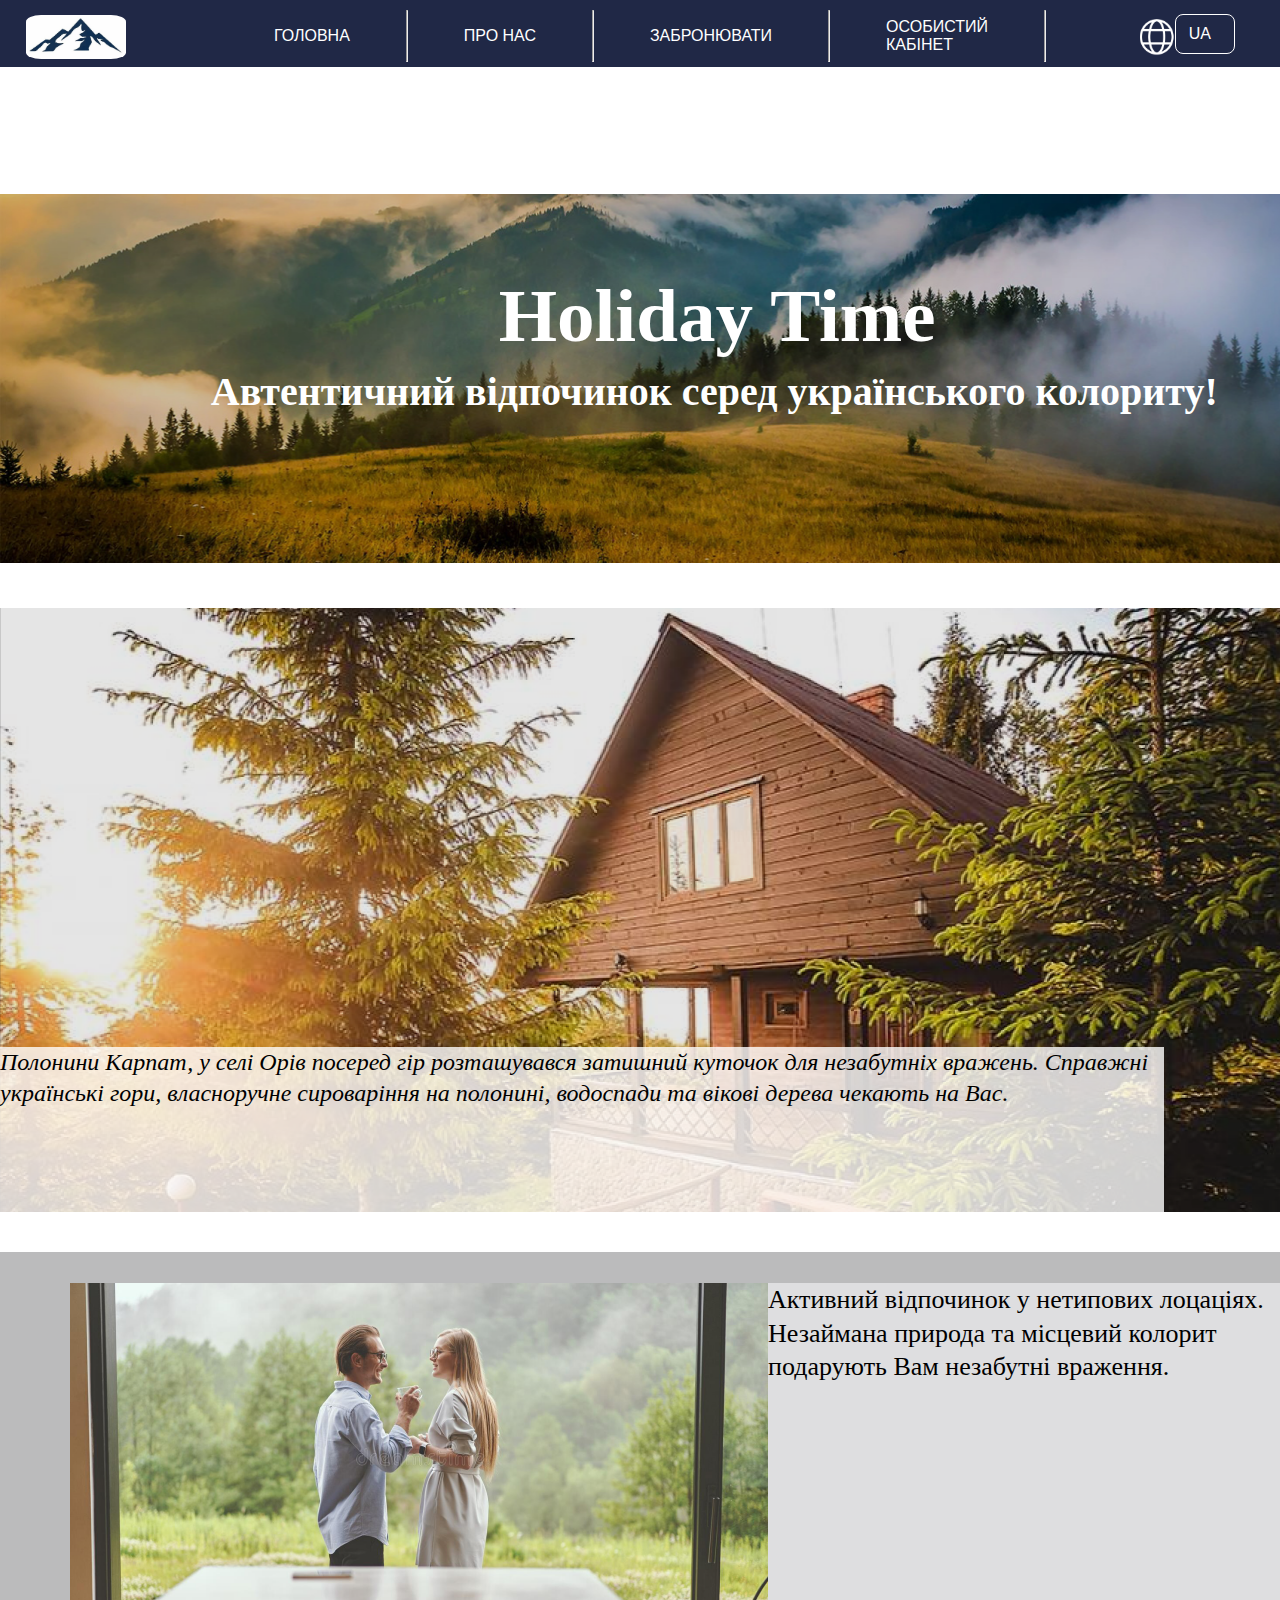
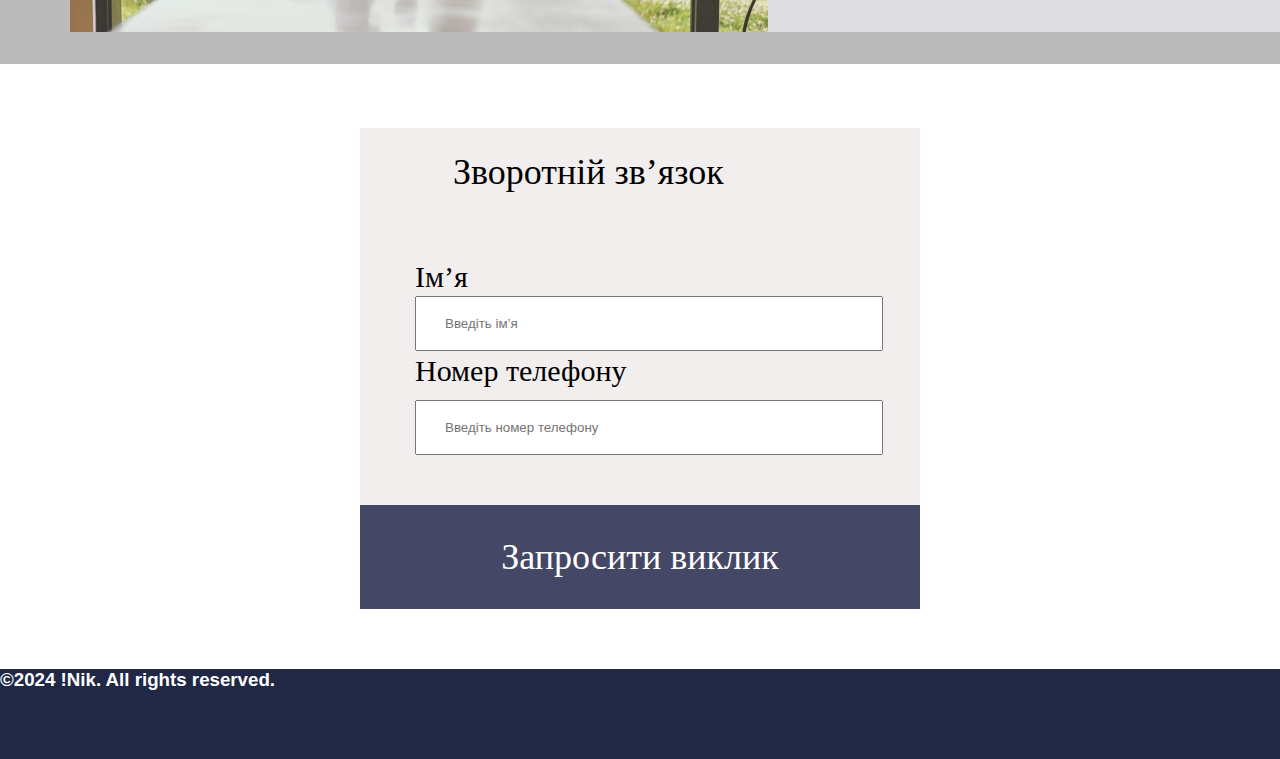
<file: index.html>
<!DOCTYPE html>
<html lang="en">
<head>
  <meta charset="UTF-8">
  <meta name="viewport" content="width=device-width, initial-scale=1.0">
  <title>Document</title>
  <link rel="stylesheet" href="css/style.css">
  <link rel="stylesheet" href="css/header.css">
  <link rel="stylesheet" href="css/main.css">
  <link rel="stylesheet" href="css/footer.css">
</head>
<body>
  <div class="page">  
    <header class="header">
        <nav class="nav1">
          <img src="images/mountain-logo.jpg" class="logo">
          <a href="index.html">ГОЛОВНА</a>
          <hr>
          <a href="about_us.html">ПРО НАС </a>
          <hr>
          <a href="reserve.html">ЗАБРОНЮВАТИ </a>
          <!-- <hr>
          <a href="contacts.html">КОНТАКТИ </a> -->
          <hr>
          <a href="personal_office.html">ОСОБИСТИЙ <p>КАБІНЕТ</p> </a>
          <hr>
          <img src="images/logo2.png" class="logo2">
        
              <select class="select_1">
                <option>UA </option>
                <option>EN </option>
                <option>PL </option>
              </select>
              
        </nav> 
    </header> 
    <main>
        <div class="button_up">
          <img src="images/Component 10.png" class="button_up_img button">
        </div>  
      <div class="png">
        <img src="images/mountain-logo.png" class="mountain">
        <h1>Holiday Time</h1>
        <h2>Автентичний відпочинок серед українського колориту!</h2>
      </div>
            <div class="png_2">
              <img src="images/13.png" class="house">
              
              <div>
                <font class="h2_div">Полонини Карпат, у селі Орів посеред гір розташувався затишний куточок для незабутніх вражень. </font>
                <font>Справжні українські гори, власноручне сироваріння на полонині, водоспади та вікові дерева чекають на Вас.</font> 
              </div> 
            </div>
  <div class="family_div">
    <div class="family_div2">
      <div class="family_images">
        <img src="images/family.png" class="family_img">
      </div> 
      <div class="family_p">
        <p><font>Активний відпочинок у нетипових лоцаціях. 
          <br>Незаймана природа та місцевий колорит 
          <br>подарують Вам незабутні враження.</font></p>
      </div>  
    </div>   
  </div>
  
  <div class="connection_div">
      <div class="connection_back">
        <p><font>Зворотній зв’язок</font></p>
      </div> 

      <div class="connection_button">
        <p><font>Ім’я</font></p>
      </div>  
        <input type="text" placeholder="Введіть ім’я" class="connection_input"> 

      <div class="connection_button">  
        <p><font>Номер телефону</font></p>
      </div> 
        <input type="text" placeholder="Введіть номер телефону" class="connection_input2">
      <button class="connection_button1"> <font class="connection_button1_font">Запросити виклик</font></button>
   </div>  
  </div>  
    </main>   
    <footer class="footer1">
      
      <h3>©2024 !Nik. All rights reserved.</h3>
    </footer>
</body>
</html>
</file>
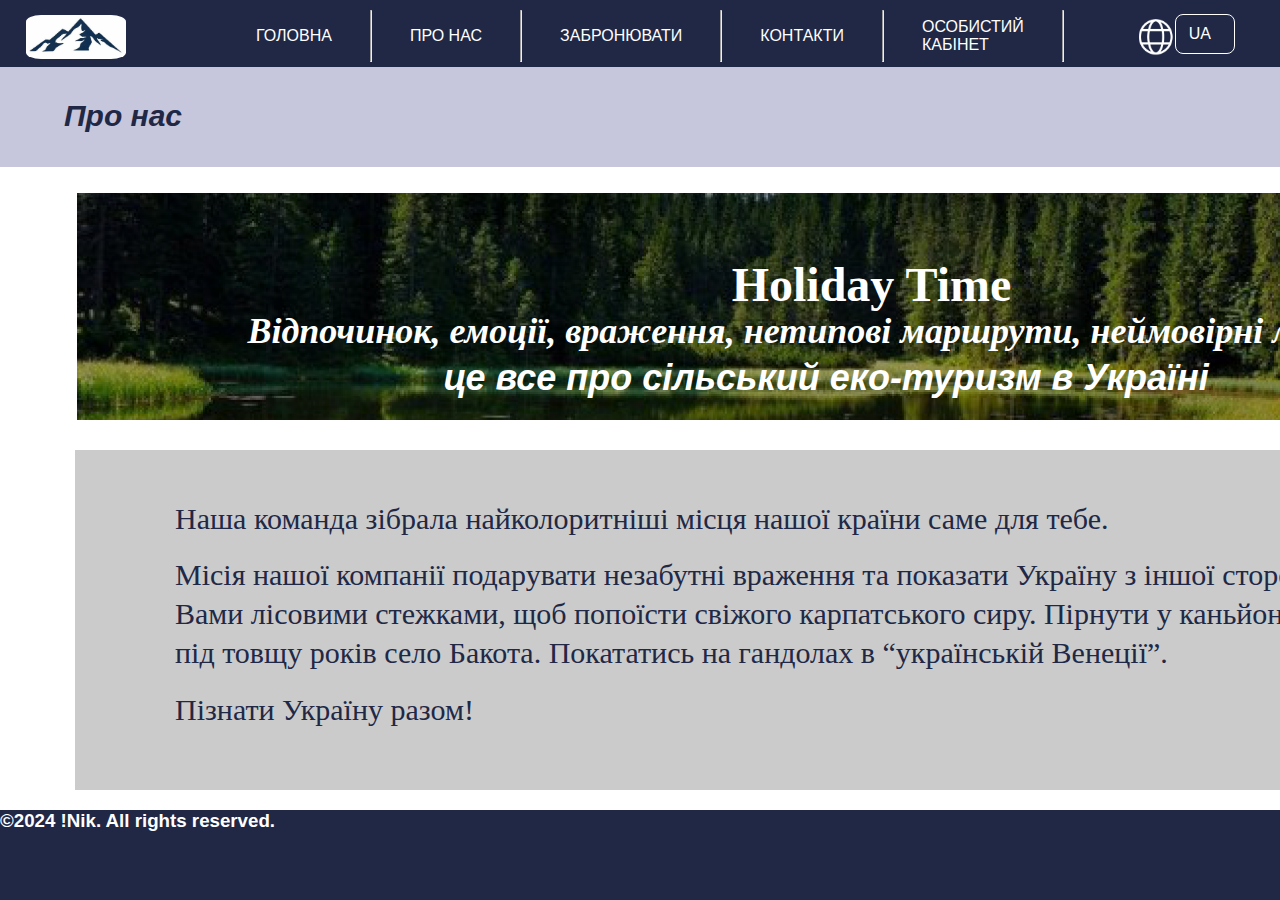
<file: about_us.html>
<!DOCTYPE html>
<html lang="en">
<head>
  <meta charset="UTF-8">
  <meta name="viewport" content="width=device-width, initial-scale=1.0">
  <title>Document</title>
  <link rel="stylesheet" href="css/style.css">
  <link rel="stylesheet" href="css/header.css">
  <link rel="stylesheet" href="css/main.css">
  <link rel="stylesheet" href="css/footer.css">
</head>
<body>
  <div class="page"> 
    <header class="header">
        <nav class="nav1">
          <img src="/images/mountain-logo.jpg" class="logo">
          <a href="index.html">ГОЛОВНА</a>
          <hr>
          <a href="about_us.html">ПРО НАС </a>
          <hr>
          <a href="reserve.html">ЗАБРОНЮВАТИ </a>
          <hr>
          <a href="contacts.html">КОНТАКТИ </a>
          <hr>
          <a href="personal_office.html">ОСОБИСТИЙ <p>КАБІНЕТ</p> </a>
          <hr>
          <img src="/images/logo2.png" class="logo2">
        
              <select class="select_1">
                <option><p>UA</p> </option>
                <option>EN </option>
                <option>PL </option>
              </select>
        </nav> 
    </header> 
    <main>  
      <div class="top_p">
        <br>
        <font><h2>Про нас</h2></font>
      </div>
      <div class="about_logo_div">
          <img src="images/lalalalala.png" class="about_logo">
          <div>
          <font class="about_logo_font">Holiday Time</font>
          <font class="about_logo_font1"> Відпочинок, емоції, враження, нетипові маршрути, неймовірні локації - <p>
          це все про сільський еко-туризм в Україні</p>
          </font>
          </div>
      </div>
      
      <div class="about_text">
        <div class="about_text_p">
          <p><font class="about_text_font">Наша команда зібрала найколоритніші місця нашої країни саме для тебе.</font></p>
            <br>
         <p><font class="about_text_font"> Місія нашої компанії подарувати незабутні враження та показати Україну з іншої сторони. Пройти разом з</font></p>
          <p><font class="about_text_font"> Вами лісовими стежками, щоб попоїсти свіжого карпатського сиру. Пірнути у каньйон та побачити занурене</font></p>
          <p> <font class="about_text_font">під товщу років село Бакота. Покататись на гандолах в “українській Венеції”.</font></p>
            <br>
          <font class="about_text_font"> Пізнати Україну разом!</font>
        </div> 
      </div>  
    </main>   
    <footer class="footer1">
      
      <h3>©2024 !Nik. All rights reserved.</h3>
    </footer>
  </div>  
</body>
</html>
</file>
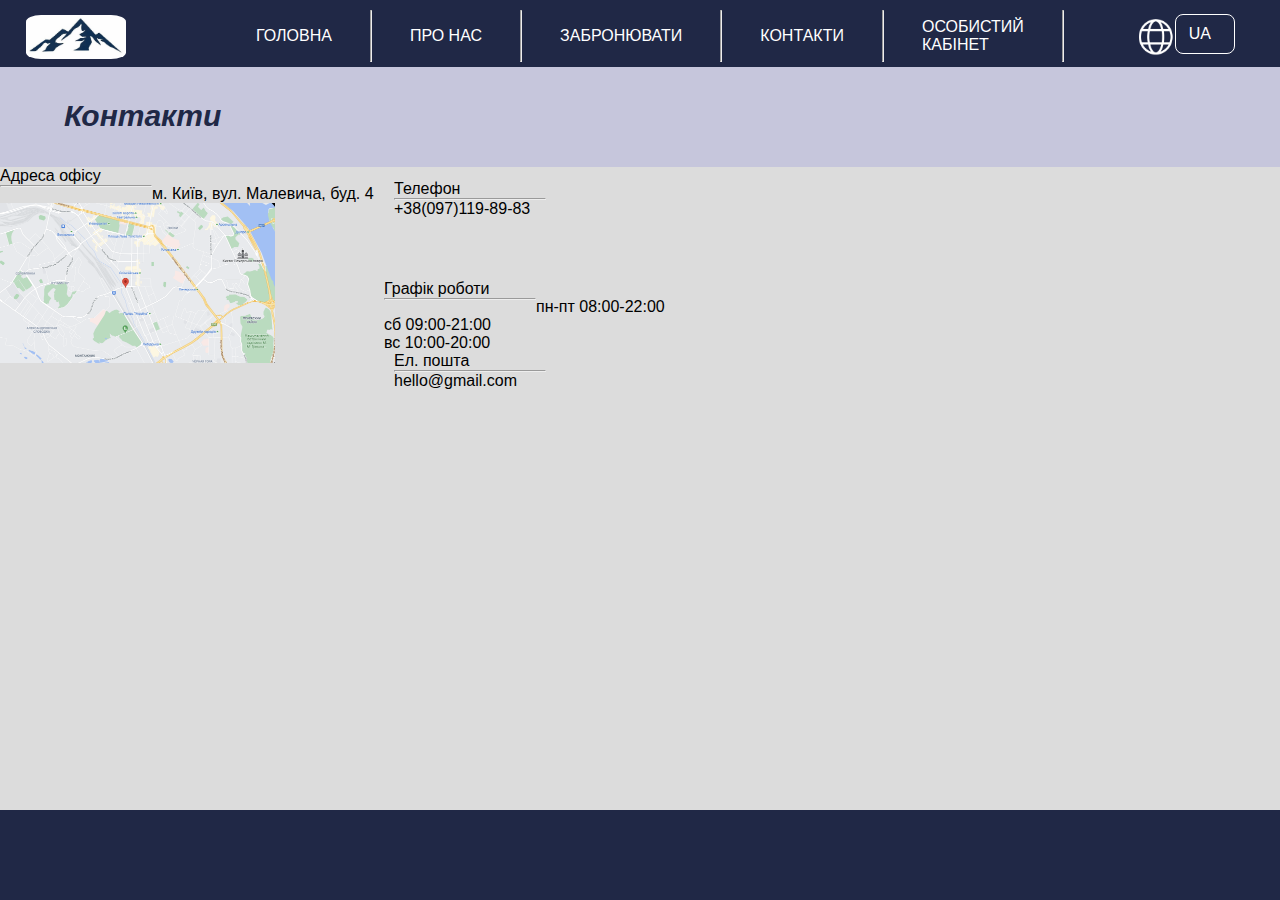
<file: contacts.html>
<!DOCTYPE html>
<html lang="en">
<head>
  <meta charset="UTF-8">
  <meta name="viewport" content="width=device-width, initial-scale=1.0">
  <title>Document</title>
  <link rel="stylesheet" href="css/style.css">
  <link rel="stylesheet" href="css/header.css">
  <link rel="stylesheet" href="css/main.css">
  <link rel="stylesheet" href="css/footer.css">
  <link rel="stylesheet" href="css/contact.css">
</head>
<body>
  <div class="page"> 
    <header class="header">
        <nav class="nav1">
          <img src="/images/mountain-logo.jpg" class="logo">
          <a href="index.html">ГОЛОВНА</a>
          <hr>
          <a href="about_us.html">ПРО НАС </a>
          <hr>
          <a href="reserve.html">ЗАБРОНЮВАТИ </a>
          <hr>
          <a href="contacts.html">КОНТАКТИ </a>
          <hr>
          <a href="personal_office.html">ОСОБИСТИЙ <p>КАБІНЕТ</p> </a>
          <hr>
          <img src="/images/logo2.png" class="logo2">
        
              <select class="select_1">
                <option><p>UA</p> </option>
                <option>EN </option>
                <option>PL </option>
              </select>
        </nav> 
    </header> 
    <main>  
      <div class="top_p">
        <br>
        <font><h2>Контакти</h2></font>
      </div>
      <div class="contacts_div">
        <div class="phone">
          <p>Телефон </p>
          <hr class="contacts_hr">
          <p>+38(097)119-89-83 </p>
        </div>
        <div class="work">
          <p>Графік роботи</p>
          <hr class="contacts_hr">
          <p>пн-пт 08:00-22:00 </p>
          <p>сб 09:00-21:00</p>
          <p>вс 10:00-20:00</p>
        </div>
        <div class="mail">
          <p>Ел. пошта</p>
          <hr class="contacts_hr">
          <p>hello@gmail.com </p>
        </div>
      </div>     
        <div class="adres">
          <p>Адреса офісу</p>
          <hr class="contacts_hr">
          <p>м. Київ, вул. Малевича, буд. 4</p>
        </div>  
        <img src="/images/map.png" class="map">
  
    </main> 
      
    <footer class="footer1">
      
      <h3><font>©2024 !Nik. All rights reserved.</font></h3>
    </footer>
  </div>  
</body>
</html>
</file>
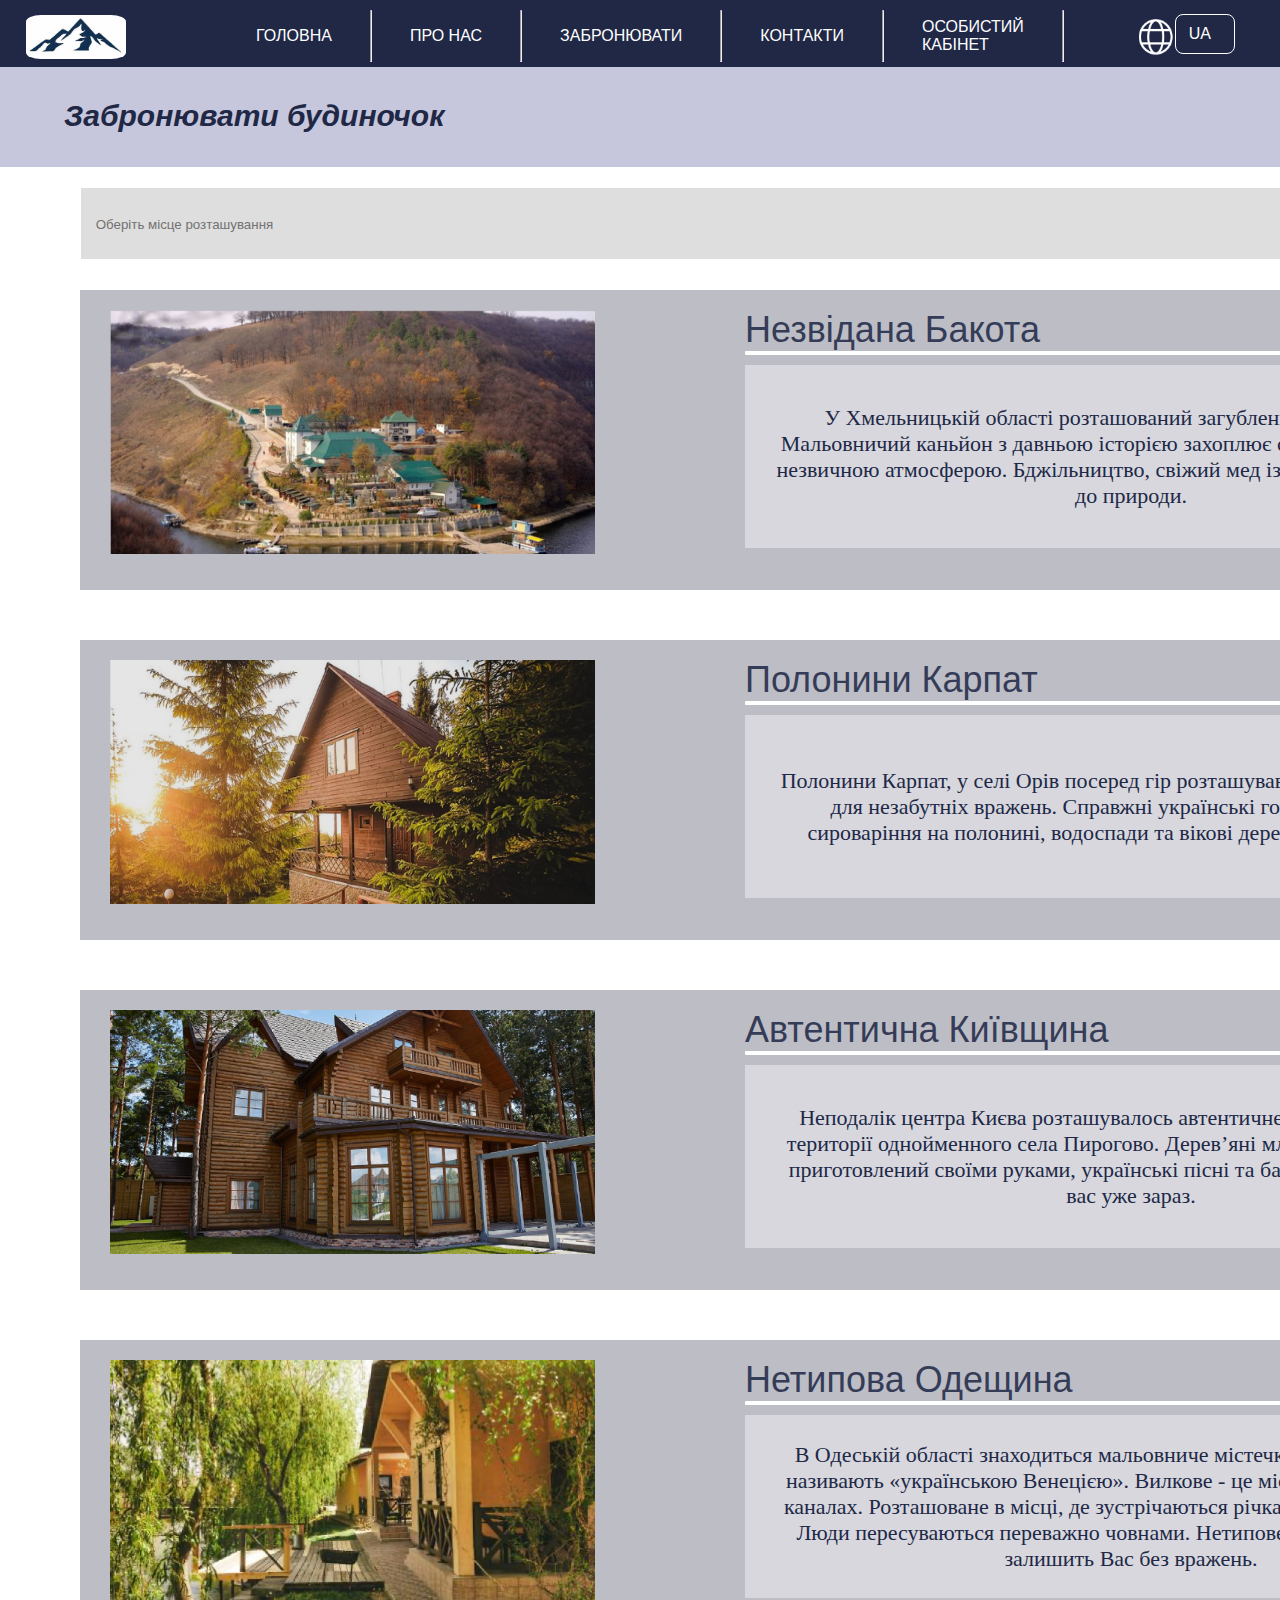
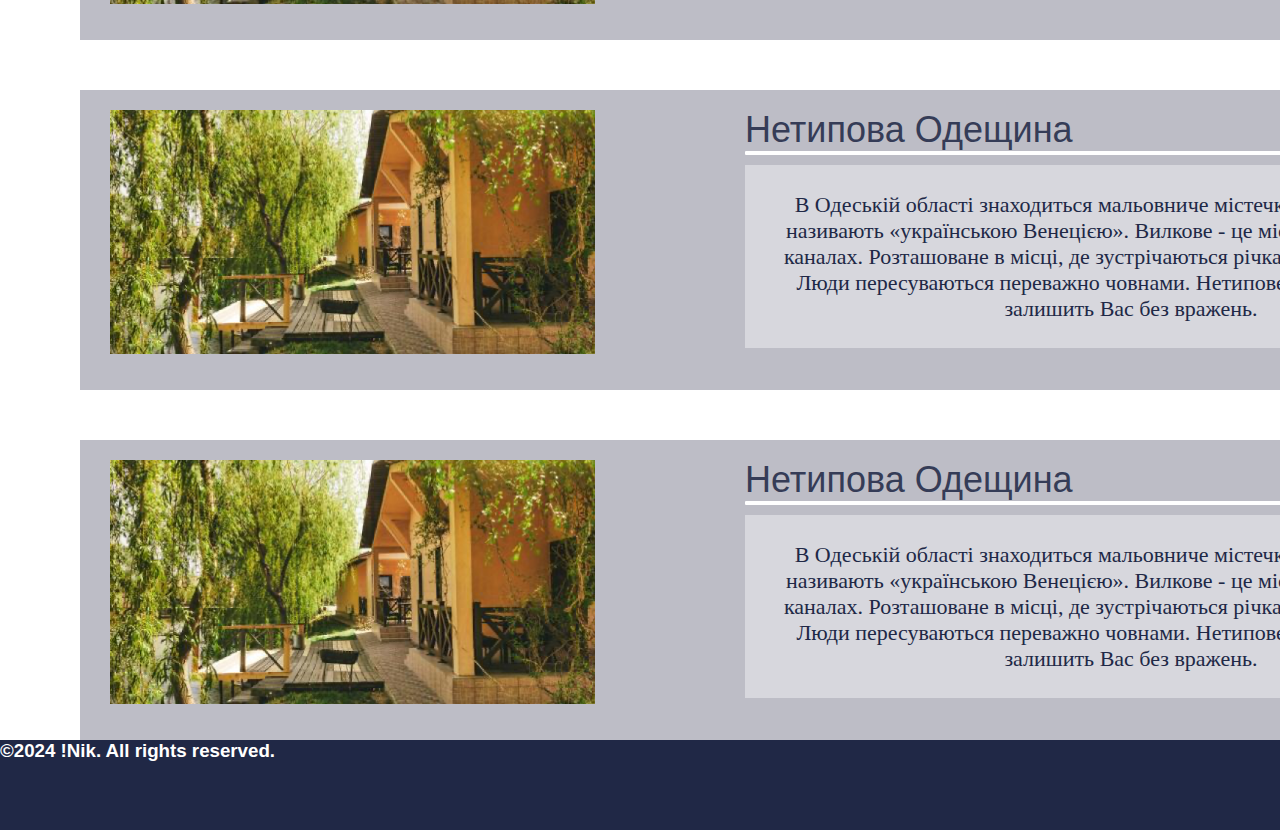
<file: reserve.html>
<!DOCTYPE html>
<html lang="en">
<head>
  <meta charset="UTF-8">
  <meta name="viewport" content="width=device-width, initial-scale=1.0">
  <title>Document</title>
  <link rel="stylesheet" href="css/style.css">
  <link rel="stylesheet" href="css/header.css">
  <link rel="stylesheet" href="css/main.css">
  <link rel="stylesheet" href="css/footer.css">
</head>
<body>
  <div class="page"> 
    <header class="header">
        <nav class="nav1">
          <img src="/images/mountain-logo.jpg" class="logo">
          <a href="index.html">ГОЛОВНА</a>
          <hr>
          <a href="about_us.html">ПРО НАС </a>
          <hr>
          <a href="reserve.html">ЗАБРОНЮВАТИ </a>
          <hr>
          <a href="contacts.html">КОНТАКТИ </a>
          <hr>
          <a href="personal_office.html">ОСОБИСТИЙ <p>КАБІНЕТ</p> </a>
          <hr>
          <img src="/images/logo2.png" class="logo2">
        
              <select class="select_1">
                <option><p>UA</p> </option>
                <option>EN </option>
                <option>PL </option>
              </select>
              
        </nav> 
    </header> 
    <main>  
      <div class="top_p">
        <br>
        <font><h2>Забронювати будиночок</h2></font>
      </div>
      <div>
        <select class="select_2">
          <option><p>Оберіть місце розташування</p></option>
          <option>Незвідана Бакота </option>
          <option>Полонини Карпат </option>
          <option>Автентична Київщина </option>
          <option>Нетипова Одещина </option>
        </select>
      </div>

      <div class="bakota">
        <div class="bakota_2">
            <img src="images/12.png" alt="Незвідана Бакота" class="bakota_img1">  
              <div class="bakota_text">
                <div class="buildTitle">
                  <font> Незвідана Бакота</font>
                </div>
                <div class="lineHorizontal"> </div>
                <div class="bakota_text2">
                  У Хмельницькій області розташований загублений край -
                  Бакота. Мальовничий каньйон з давньою історією захоплює
                  своїми просторами та незвичною атмосферою. Бджільництво,
                  свіжий мед із польових трав, дотик до природи.
                </div>  
              </div>
        </div>
      </div> 
      <div class="bakota">
        <div class="bakota_2">
            <img src="images/13.png" alt="Полонини Карпат" class="bakota_img1">  
              <div class="bakota_text">
                <div class="buildTitle">
                  <font> Полонини Карпат</font>
                </div>
                <div class="lineHorizontal"> </div>
                <div class="bakota_text2">
                  Полонини Карпат, у селі Орів посеред гір
                  розташувався затишний куточок для незабутніх
                  вражень. Справжні українські гори, власноручне
                  сироваріння на полонині, водоспади та
                  вікові дерева чекають на Вас.
                </div>  
              </div>
        </div>
      </div> 
      <div class="bakota">
        <div class="bakota_2">
            <img src="images/14.png" alt="Автентична Київщина" class="bakota_img1">  
              <div class="bakota_text">
                <div class="buildTitle">
                  <font> Автентична Київщина</font>
                </div>
                <div class="lineHorizontal"> </div>
                <div class="bakota_text2">
                  Неподалік центра Києва розташувалось автентичне українське
                  село на території однойменного села Пирогово. Дерев’яні млини,
                  запашний хліб, приготовлений своїми руками, українські пісні та
                  багато іншого чекає на вас уже зараз.
                </div>  
              </div>
        </div>
      </div> 
      <div class="bakota">
        <div class="bakota_2">
            <img src="images/15.png" alt="Нетипова Одещина" class="bakota_img1">  
              <div class="bakota_text">
                <div class="buildTitle">
                  <font> Нетипова Одещина</font>
                </div>
                <div class="lineHorizontal"> </div>
                <div class="bakota_text2">
                  В Одеській області знаходиться мальовниче містечко Вилкове.
                  Його ще називають «українською Венецією». Вилкове - це містечко
                  на воді, весь в каналах. Розташоване в місці, де зустрічаються річка
                  Дунай і Чорне море. Люди пересуваються переважно човнами.
                  Нетипове українське село не залишить Вас без вражень.
                </div>  
              </div>
        </div>
      </div> 
      <div class="bakota">
        <div class="bakota_2">
            <img src="images/15.png" alt="Нетипова Одещина" class="bakota_img1">  
              <div class="bakota_text">
                <div class="buildTitle">
                  <font> Нетипова Одещина</font>
                </div>
                <div class="lineHorizontal"> </div>
                <div class="bakota_text2">
                  В Одеській області знаходиться мальовниче містечко Вилкове.
                  Його ще називають «українською Венецією». Вилкове - це містечко
                  на воді, весь в каналах. Розташоване в місці, де зустрічаються річка
                  Дунай і Чорне море. Люди пересуваються переважно човнами.
                  Нетипове українське село не залишить Вас без вражень.
                </div>  
              </div>
        </div>
      </div> 
      <div class="bakota">
        <div class="bakota_2">
            <img src="images/15.png" alt="Нетипова Одещина" class="bakota_img1">  
              <div class="bakota_text">
                <div class="buildTitle">
                  <font> Нетипова Одещина</font>
                </div>
                <div class="lineHorizontal"> </div>
                <div class="bakota_text2">
                  В Одеській області знаходиться мальовниче містечко Вилкове.
                  Його ще називають «українською Венецією». Вилкове - це містечко
                  на воді, весь в каналах. Розташоване в місці, де зустрічаються річка
                  Дунай і Чорне море. Люди пересуваються переважно човнами.
                  Нетипове українське село не залишить Вас без вражень.
                </div>  
              </div>
        </div>
      </div> 
      
 



    </main>   
    <footer class="footer1">
      
      <h3>©2024 !Nik. All rights reserved.</h3>
    </footer>
  </div>  
</body>
</html>
</file>
<file: css/style.css>
*{
	padding: 0;
	margin: 0;
  font-family: 'PT Sans', sans-serif; 
}

/* page */

.page{
  overflow: hidden;
  display: flex;
  flex-direction: column;
  min-height: 100vh;
}

.button_up{
  display: block;
  position: relative;
  width: 101px;
  height: 101px;
  top: 20px;
  left: 1590px;
  gap: 0px;
  opacity: 0px;
}



.mountain{
  display: block;
  margin-left: auto;
  margin-right: auto;
  width: 1485px;
  height: 369px;
}

.select_div{
  position: absolute;
  right:5%;
}

.select_1{
  position: absolute; 
  top: 1.5%;
  right: 3.5%;
  background-color: #202846;
  font-size: 16px;
  color: white; 
  line-height: 1.3; 
  padding: .6em 1.4em .5em .8em;   
  border: 1px solid white;
  border-radius: .5em; 
  appearance: none;
}

.png{
  position: relative;
  width: 1485px;
  height: 369px; 
  display: block;
  margin-left: auto;
  margin-right: auto;
  margin-top: 2%;
}

.png h1{
  position: absolute;
  top: 20%;
  right: 37%;
  color: white;
  font-family: PT Sans;
  font-size: 75px;
  font-weight: 700;
  line-height: 97.05px;
  text-align: center;

}

.png h2{
  position: absolute;
  top: 45%;
  right: 18%;
  color: white;
  font-family: PT Sans;
  font-size: 40px;
  font-weight: 700;
  line-height: 64.7px;
  text-align: center;
}

.house{
  display: block;
  margin-left: auto;
  margin-right: auto;
  width: 1488px;
  height: 604px;
}

.png_2{
  position: relative;
  top: 20px;
  display: block;
  margin-top: 2%;
  margin-left: auto;
  margin-right: auto;
  width: 1488px;
  height: 604px;
}

.png_2 div{
  background-color: #FFFFFFCC;
  width: 1164px;
  height: 167px;
  gap: 0px;
  opacity: 0px;  
  position: relative;
  bottom: 165px;
}

.png_2 div font{
  font-family: PT Sans;
  font-size: 24px;
  font-style: italic;
  font-weight: 400;
  line-height: 31.06px;
  text-align: left;

}

.h2_div{
  padding-top: 60px;
}

.top_p{
  padding: 0;
	margin: 0;
  height: 100px;
  background-color: #c6c6dc;
}

.top_p font{
  color: #202846;
  font-family: PT Sans;
font-size: 20px;
font-style: italic;
font-weight: 400;
line-height: 62.11px;
text-align: left;

}

.top_p font{
  position: absolute;
  left: 5%;
  font-family: "Playfair Display", serif;
  color: #202846;
}

.top_p h2{
  color: #202846;
}

.select_2{
  width: 1489px;
  height: 73px;
  position: relative; 
  top: 20px;
  left: 80px;
  background-color: rgba(217, 217, 217, 0.861);
  color: rgb(115, 114, 114); 
  line-height: 1.3; 
  padding: .6em 1.4em .5em .8em;   
  border: 1px solid white; 
}

.family_div{
  background-color: #bbbbbc;
  margin-top: 60px;
  display: block;
  margin-left: auto;
  margin-right: auto;
  width: 1488px;
  height: 412px;
}

.family_div2{
  position: relative;
  top: 31px;
  left: 70px;
  background-color: #dedee0;
  width: 1348px;
  height: 349px;
}

.family_images{
  float: left;
  width: 698px;
  height: 349px;
  top: 31px;
  left: 70px;
  gap: 0px;
  opacity: 0px;
  
}

.family_img{
  width: 698px;
  height: 349px;
}

.family_p{
  top: 31px;
  left: 786px;
  gap: 0px;
  opacity: 0px;    
}

.family_p font{
  font-family: PT Sans;
  font-size: 26px;
  font-weight: 400;
  line-height: 33.64px;
  text-align: center;
}  

.connection_div{
  margin-bottom: 60px;
  display: block;
  margin-top: 5%;
  margin-left: auto;
  margin-right: auto;
  width: 560px;
  height: 481px;
  gap: 10px;
  border: 3px 0px 0px 0px;
  opacity: 0px;
  background: #F2EEEE;
}

.connection_back{
  position: relative;
  width: 332px;
  height: 39px;
  top: 21px;
  left: 93px;
  gap: 0px;
  opacity: 0px;
}

.connection_back font{
  font-family: PT Sans;
  font-size: 36px;
  font-weight: 400;
  line-height: 46.58px;
  text-align: center;
}

.connection_button{
  position: relative;
  width: 1000px;
  height: 39px;
  top: 91px;
  left: 55px;
  gap: 0px;
  opacity: 0px;
}

.connection_input{
  position: relative;
  width: 408px;
  height: Hug (62px)px;
  top: 90px;
  left: 55px;
  padding: 18px 28px 18px 28px;
  gap: 56px;
  border: 2px 0px 0px 0px;
  opacity: 0px;  
}

.connection_input2{
  position: relative;
  width: 408px;
  height: Hug (62px)px;
  top: 100px;
  left: 55px;
  padding: 18px 28px 18px 28px;
  gap: 56px;
  border: 2px 0px 0px 0px;
  opacity: 0px;
}

.connection_button font{
  font-family: PT Sans;
  font-size: 30px;
  font-weight: 400;
  line-height: 38.82px;
  text-align: center;
}

.connection_button1{
  position: relative;
  width: 560px;
  height: 104px;
  top: 150px;
  gap: 0px;
  opacity: 0px;
  background: #444765;
}

.connection_button1_font{
  width: 286px;
  height: 47px;
  top: 398px;
  left: 116px;
  gap: 0px;
  opacity: 0px;
  font-family: PT Sans;
  font-size: 36px;
  font-weight: 400;
  line-height: 46.58px;
  text-align: center;
  color: #FFFFFF;
}

.connection_div button{
  border: none;
}
/* about us */
.about_logo{
  position: relative;
  left: 247px;
  width: 1575px;
  height: 227px;
  gap: 0px;
  opacity: 0px;
  display: block;
  margin-left: auto;
  margin-right: auto;
}

.about_logo_div{
  position: relative;
  right: 170px;
  width: 1575px;
  height: 227px;
  display: block;
  margin-top: 2%;
}


.about_logo_font{
  position: absolute;
  top: 27%;
  right: 25%;
  font-family: PT Sans;
  font-size: 48px;
  font-weight: 700;
  line-height: 62.11px;
  text-align: center;
  color: white;
}

.about_logo_font1{
  position: absolute;
  top: 51%;
  right: 0%;
  font-family: PT Sans;
  font-size: 36px;
  font-style: italic;
  font-weight: 700;
  line-height: 46.58px;
  text-align: center;
  color: white;
}

.about_text{
  position: relative;
  width: 1574px;
  height: 340px;
  top: 30px;
  left: 75px;
  gap: 0px;
  opacity: 0px;  
  background: #CBCBCB;
  margin-bottom: 50px;
}

.about_text_p{
  width: 1427px;
  height: 380px;
  top: 503px;
  left: 247px;
  gap: 0px;
  opacity: 0px;
  padding-top: 50px;
  margin-left: 50px;
  margin-right: 50px;
  padding-left: 50px;
  padding-right: 50px;
  padding-bottom: 50px;
}

.about_text_font{
  font-family: PT Sans;
  font-size: 30px;
  font-weight: 400;
  line-height: 38.82px;
  text-align: left;
  color: #202846;

}

.text_img{
  position: relative;
  margin-bottom: 50px;
  width: 1164px;
  height: 167px;
}
/* text */
.write_text{
  padding-left: 10px;
  background-color: rgb(204, 204, 204);
  width: 300px;
  height: 120px;
  display: block;
}

.name{
  width: 50%;
}

/* family */
.family{
  display: block;
  position: absolute;
  top: 98%;
  left: 30%;
  width: 800px;
  height: 300px;
  background-color: #202846;
}

  /*reserve  */
.bakota{
  margin-top: 50px;
  margin-left: 80px;
  display: block;
  width: 1489px;
  height: 300px;
  background-color: #BDBDC6;
}

.bakota_2{
  display: flex;
  margin-top: 20px;
  margin-left: 10px;
  align-items: center;
  position: relative;
  margin-bottom: 30px;
}

.bakota_img1{
  margin-top: 20px;
  margin-left: 20px;
  width: 485px;
  height: 244px;
  top: 442px;
  left: 319px;
  gap: 0px;
  opacity: 0px;
}

.bakota_text{
  margin-left: 150px;
  height: 246px;
  width: auto;
}

.bakota_text2{
  color: #202846;
   font-family: "PT_Sans-Regular";
   font-size: 22px;
   background-color: #D7D7DD;
   padding: 0 30px;
   width: 712px;
   height: 183px;
   display: flex;
   align-items: center;
   justify-content: center;
   text-align: center;
}

.buildTitle{
  margin-top: 10px;
  color: #353C57;
  font-family: "PT_Sans-BoldItalic";
  font-size: 36px;
}

.lineHorizontal{
  width: 712px;
  border: 2px white solid;
  border-radius: 1px;
  margin-bottom: 10px;
}

.lineHorizontal2{
  margin: 15px 0;
}
</file>
<file: css/header.css>
*{
	padding: 0;
	margin: 0;
}

header{
  background-color:#202846;
  width: 100%;
  height: 67px;
}

.nav1 a{
  color: white;
  text-decoration: none;
  
}
.nav1{
  display: flex;
  justify-content: space-between;
  align-items: center;
}

.nav1 hr{
  margin: 10px;
  height: 50px;
}


/* images header */

.logo{
  border-radius: 15%;
  margin-top: 0.1%;
  margin-left: 2%;
  margin-right: 8%;
  height: 44px;
  width: 100px;
}

.logo2{
  margin-left: 2%;
  margin-right: 8%;
  height: 50px;
  width: 50px;
}
</file>
<file: css/main.css>
*{
	padding: 0;
	margin: 0;
}
main{
	flex: 1 1 auto;
}
</file>
<file: css/footer.css>
*{
	padding: 0;
	margin: 0;
}

footer{
	width: 100%;
	height: 90px;
	top: 2210px;
	gap: 0px;
	opacity: 0px;
	margin-top: auto;
  background-color:#202846;
	color: white;
}

.footer1 font{
	position: relative;
	width: 709px;
	height: 47px;
	top: 2231px;
	left: 60px;
	gap: 0px;
	opacity: 0px;
	font-family: PT Sans;
	font-size: 36px;
	font-style: italic;
	font-weight: 400;
	line-height: 46.58px;
	text-align: center;
}
</file>
<file: css/contact.css>
*{
	padding: 0;
	margin: 0;
}

body{
  background-color: #dcdcdc;
}

.contacts_div{
  display: block;
  margin-left: auto;
  margin-right: auto;
  position: absolute;
  width: 700px;
  height: 600px;
  top: 20%;
  left: 30%;
}
.phone{
  margin-left: 10px;
  color: #000000;
  width: 200px;
  height: 100px;
}

.contacts_hr{
  float: left;
  width: 150px;
  color: #353c57;
}

.mail{
  float: left;
  float: left;
  margin-left: 10px;
  color: #000000;  
  width: 160px;
  height: 50px;
}

.map{
  width: 275px;
  height: 160px;
}
</file>
